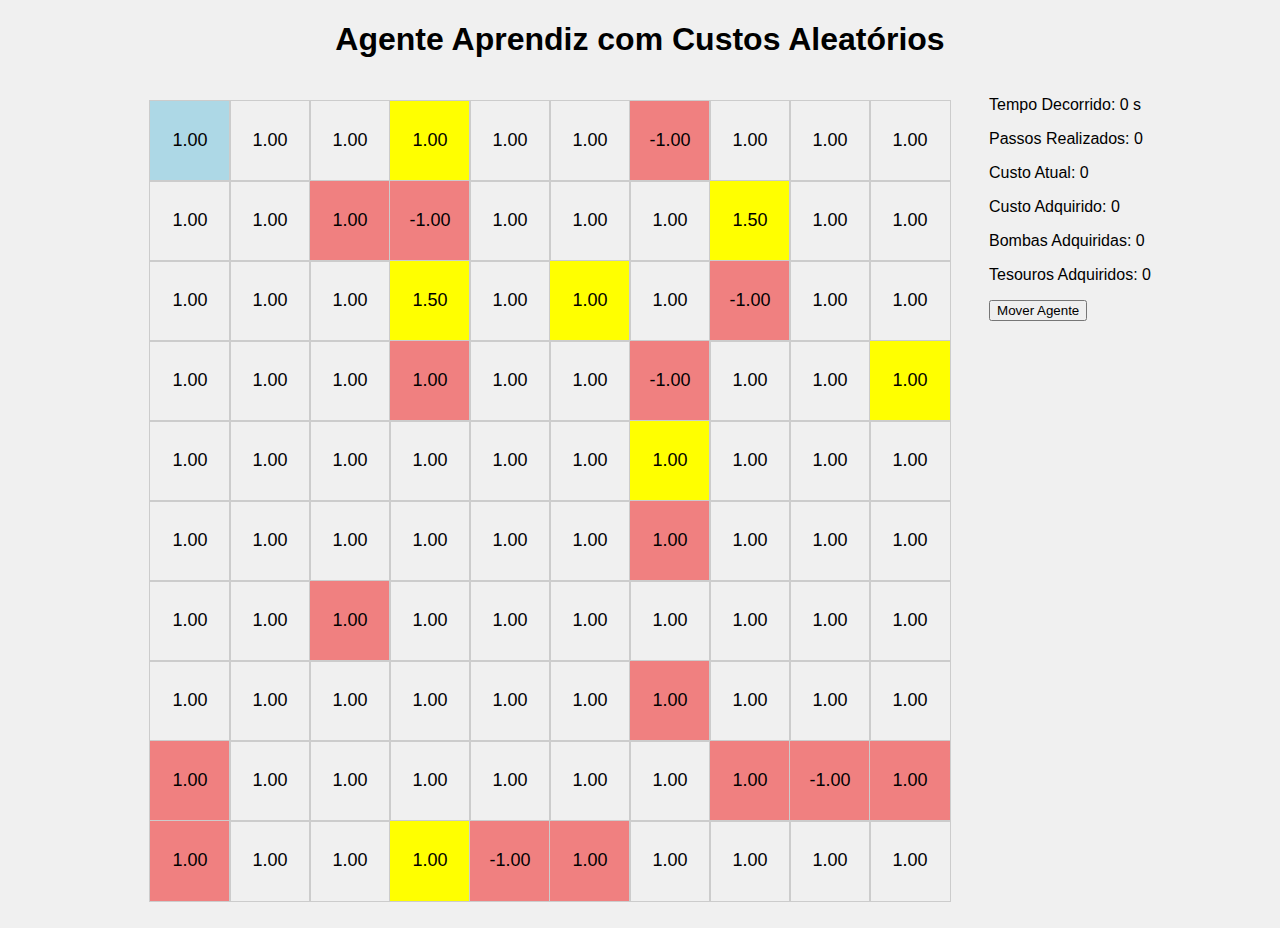
<file: js/agentes/aprendiz copy 2/index.html>
<!DOCTYPE html>
<html lang="pt-BR">
<head>
    <meta charset="UTF-8">
    <meta name="viewport" content="width=device-width, initial-scale=1.0">
    <link rel="stylesheet" href="styles.css">
    <title>Agente Aprendiz com Custos Aleatórios</title>
</head>
<body>
    <h1>Agente Aprendiz com Custos Aleatórios</h1>
    <div id="container">
        <div id="board"></div>
        <div id="info">
            <p>Tempo Decorrido: <span id="time">0</span> s</p>
            <p>Passos Realizados: <span id="steps">0</span></p>
            <p>Custo Atual: <span id="currentCost">0</span></p>
            <p>Custo Adquirido: <span id="acquiredCost">0</span></p>
            <p>Bombas Adquiridas: <span id="bombsAcquired">0</span></p>
            <p>Tesouros Adquiridos: <span id="treasuresAcquired">0</span></p>
            <button id="moveButton">Mover Agente</button>
            <p id="status"></p>
        </div>
    </div>
    <script src="script.js"></script>
</body>
</html>
</file>
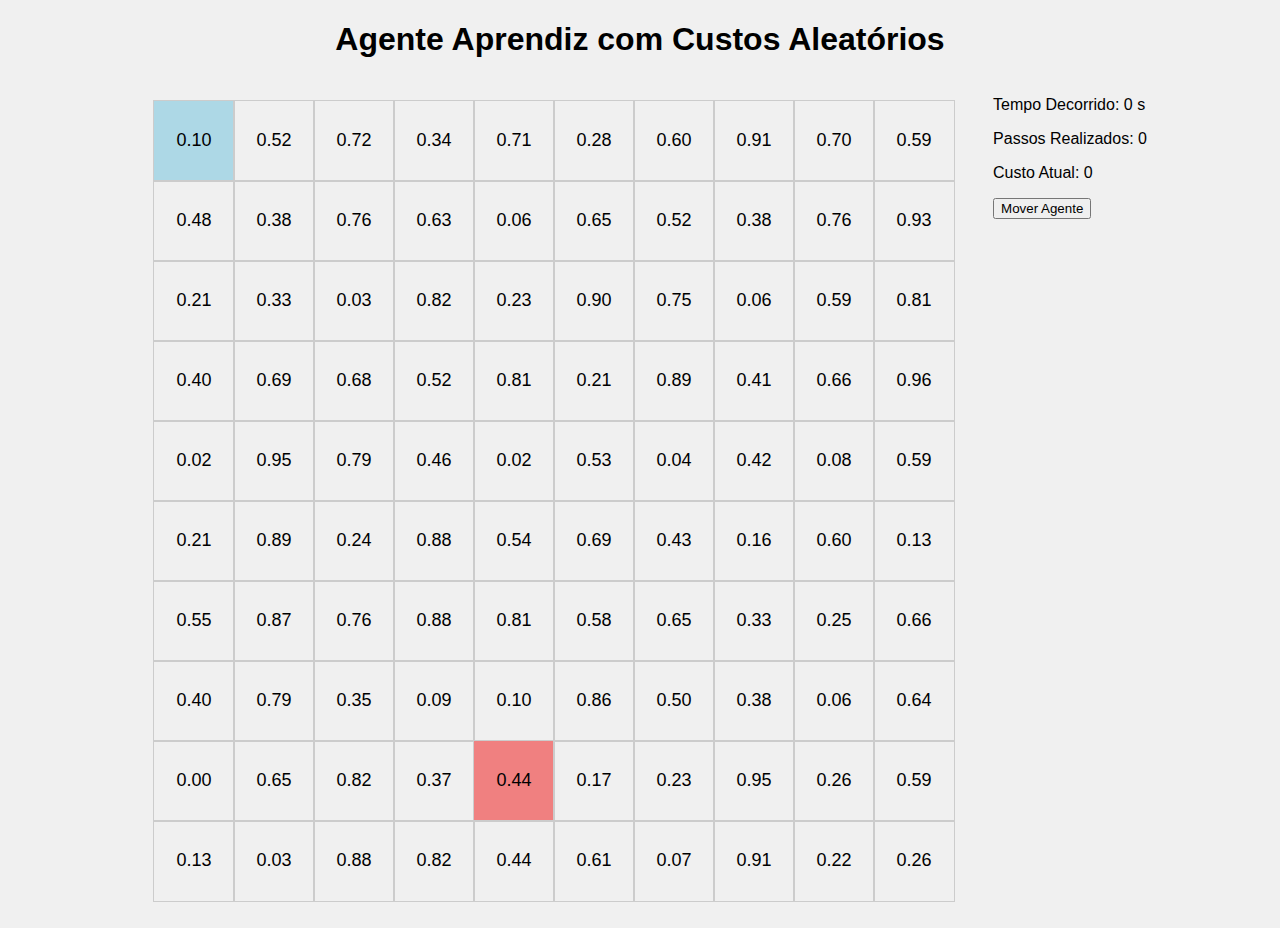
<file: js/agentes/aprendiz/index.html>
<!DOCTYPE html>
<html lang="pt-BR">
<head>
    <meta charset="UTF-8">
    <meta name="viewport" content="width=device-width, content-width=device-width, initial-scale=1.0">
    <link rel="stylesheet" href="styles.css">
    <title>Agente Aprendiz com Custos Aleatórios</title>
</head>
<body>
    <h1>Agente Aprendiz com Custos Aleatórios</h1>
    <div id="container">
        <div id="board"></div>
        <div id="info">
            <p>Tempo Decorrido: <span id="time">0</span> s</p>
            <p>Passos Realizados: <span id="steps">0</span></p>
            <p>Custo Atual: <span id="currentCost">0</span></p>
            <button id="moveButton">Mover Agente</button>
            <p id="status"></p>
        </div>
    </div>
    <script src="script.js"></script>
</body>
</html>
</file>
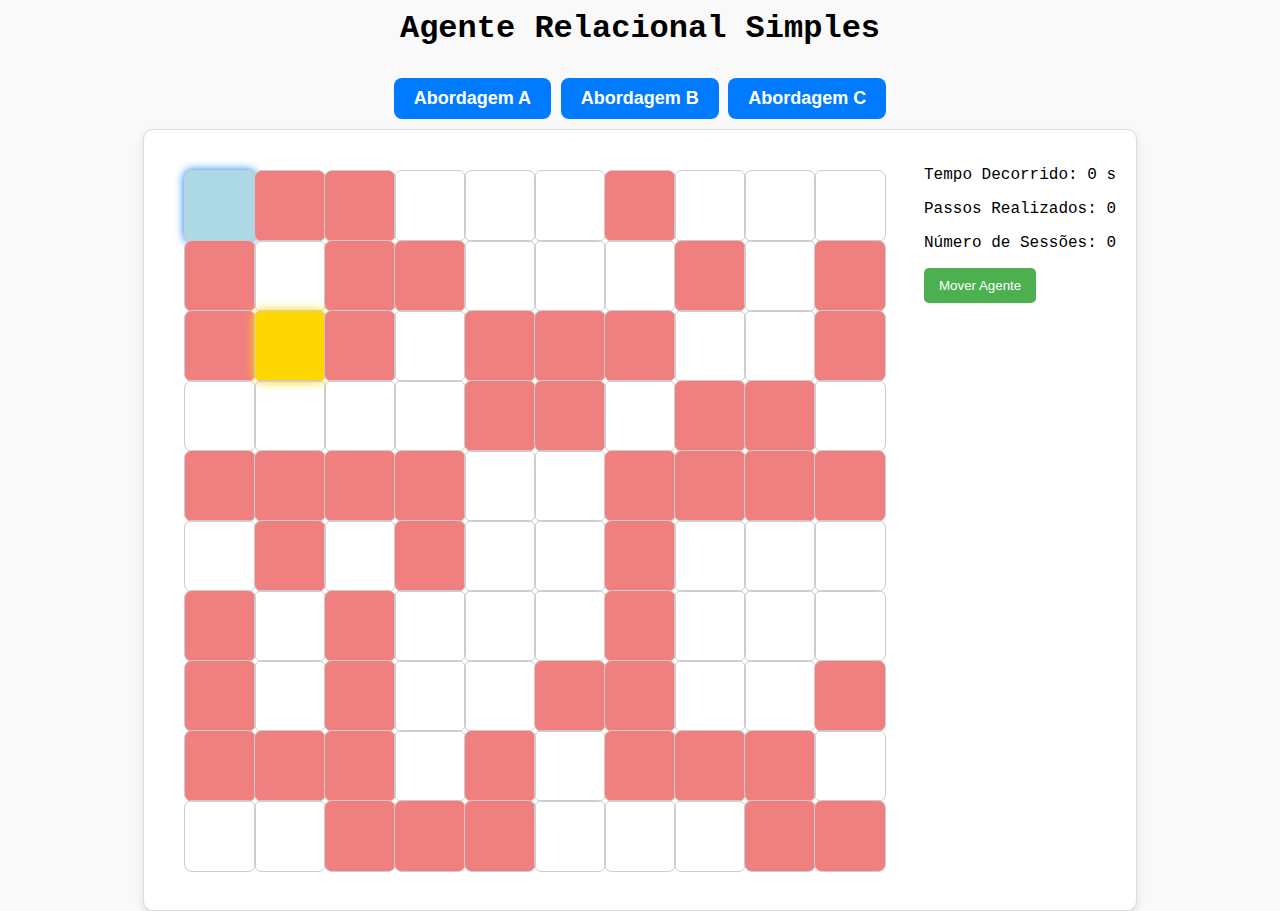
<file: js/agentes/reativo-simples/index.html>
<!DOCTYPE html>
<html lang="pt-BR">
<head>
    <meta charset="UTF-8">
    <meta name="viewport" content="width=device-width, initial-scale=1.0">
    <link rel="stylesheet" href="styles.css">
    <title>Agente Relacional Simples</title>
</head>
<body>
    <h1>Agente Relacional Simples</h1>

    <div class="firstScreen">
        <div class="buttons">
            <button class="btn">Abordagem A</button>
            <button class="btn">Abordagem B</button>
            <button class="btn">Abordagem C</button>
        </div>
    </div>
    
    <div id="container">
        <div id="board"></div>
        <div id="info">
            <p>Tempo Decorrido: <span id="time">0</span> s</p>
            <p>Passos Realizados: <span id="steps">0</span></p>
            <p>Número de Sessões: <span id="session">0</span></p>
            <button id="moveButton">Mover Agente</button>
            <p id="status"></p>
        </div>
    </div>
    <script src="script.js"></script>
</body>
</html>
</file>
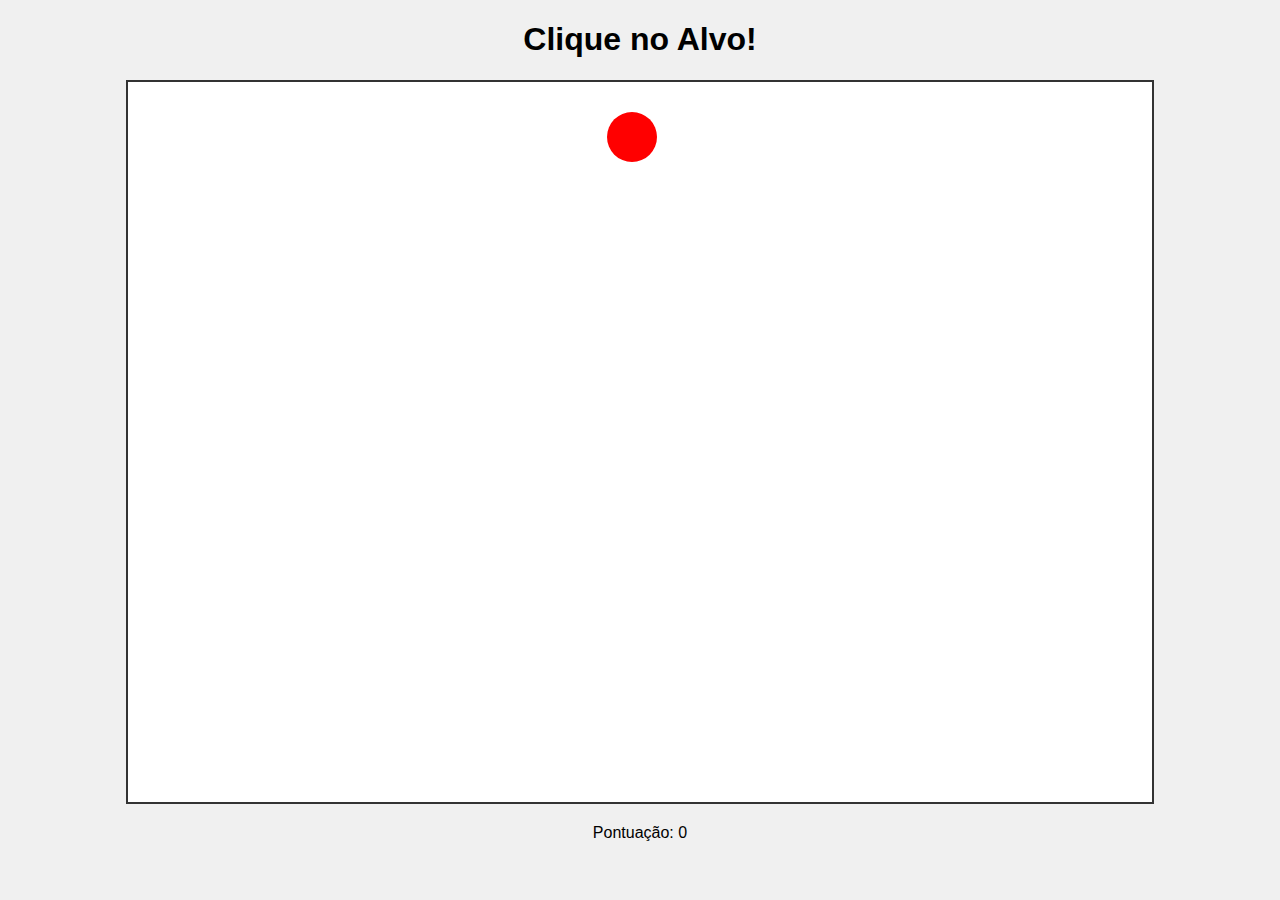
<file: js/ambientes/estatico/index.html>
<!DOCTYPE html>
<html lang="pt-BR">
<head>
    <meta charset="UTF-8">
    <meta name="viewport" content="width=device-width, initial-scale=1.0">
    <link rel="stylesheet" href="styles.css">
    <title>Jogo do Clique no Alvo</title>
</head>
<body>
    <h1>Clique no Alvo!</h1>
    <div id="gameArea">
        <div id="target"></div>
    </div>
    <p>Pontuação: <span id="score">0</span></p>
    <script src="script.js"></script>
</body>
</html>
</file>
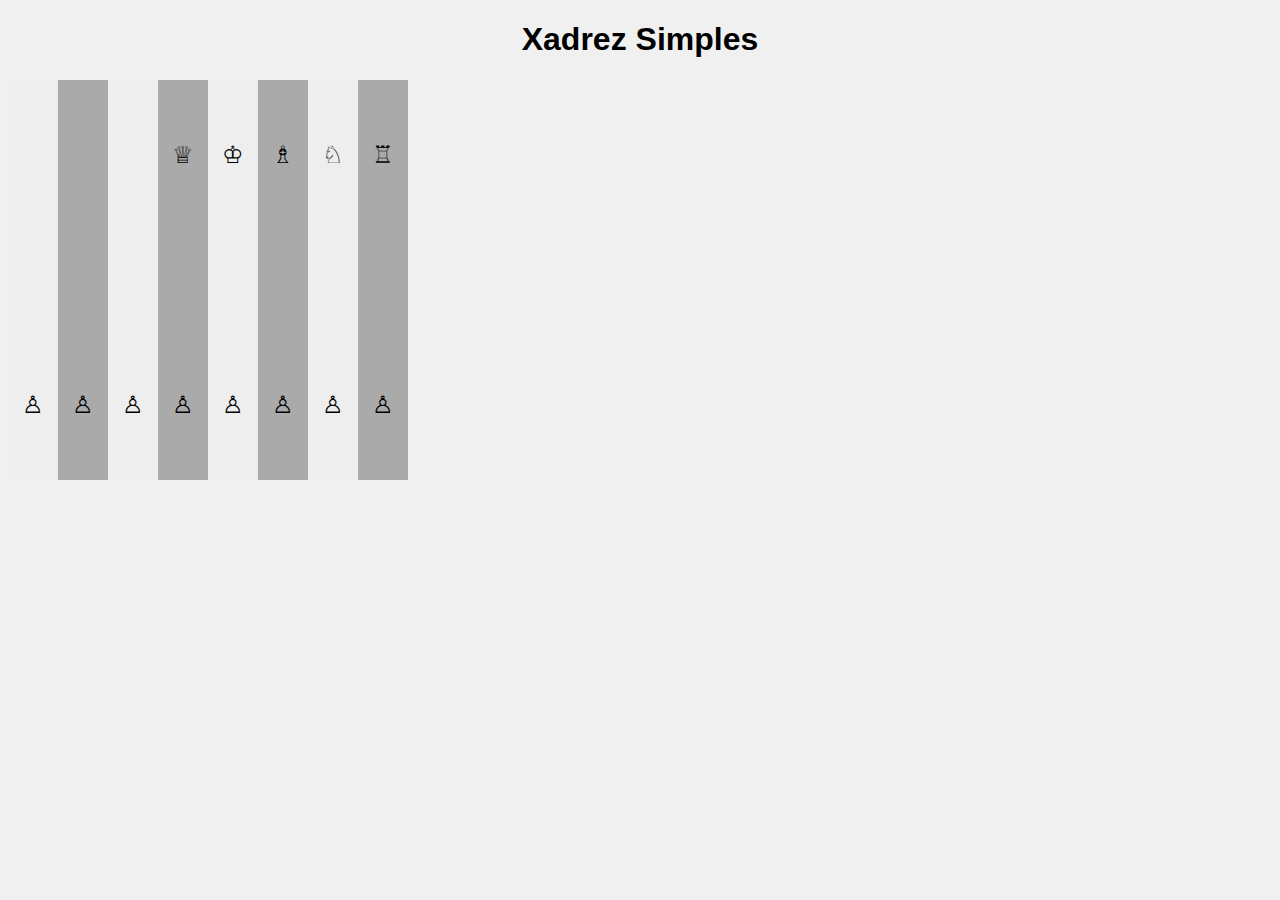
<file: js/ambientes/Estruturado/index.html>
<!DOCTYPE html>
<html lang="pt-BR">
<head>
    <meta charset="UTF-8">
    <meta name="viewport" content="width=device-width, initial-scale=1.0">
    <link rel="stylesheet" href="styles.css">
    <title>Xadrez Simples</title>
</head>
<body>
    <h1>Xadrez Simples</h1>
    <div id="chessboard"></div>
    <script src="script.js"></script>
</body>
</html>
</file>
<file: js/agentes/aprendiz copy 2/styles.css>
body {
    font-family: Arial, sans-serif;
    text-align: center;
    background-color: #f0f0f0;
}

#container {
    display: flex;
    justify-content: center;
}

#board {
    display: grid;
    grid-template-columns: repeat(10, 80px);
    grid-template-rows: repeat(10, 80px);
    margin: 20px;
}

.cell {
    width: 80px;
    height: 80px;
    border: 1px solid #ccc;
    display: flex;
    justify-content: center;
    align-items: center;
    font-size: 18px;
}

.agent {
    background-color: lightblue;
}

.mouse {
    background-color: greenyellow;
}

.bomba {
    background-color: lightcoral;
}

.tesouro
{
    background-color: yellow;
}

#info {
    margin-left: 20px;
    text-align: left;
}
</file>
<file: js/agentes/aprendiz/styles.css>
body {
    font-family: Arial, sans-serif;
    text-align: center;
    background-color: #f0f0f0;
}

#container {
    display: flex;
    justify-content: center;
}

#board {
    display: grid;
    grid-template-columns: repeat(10, 80px);
    grid-template-rows: repeat(10, 80px);
    margin: 20px;
}

.cell {
    width: 80px;
    height: 80px;
    border: 1px solid #ccc;
    display: flex;
    justify-content: center;
    align-items: center;
    font-size: 18px;
}

.agent {
    background-color: lightblue;
}

.mouse {
    background-color: lightcoral;
}

#info {
    margin-left: 20px;
    text-align: left;
}
</file>
<file: js/agentes/reativo-simples/styles.css>
body {
    font-family: 'Courier New', Courier, monospace;
    text-align: center;
    background-color: #f9f9f9;
    margin: 0;
    padding: 0;
    display: flex;
    flex-direction: column;
    align-items: center;
    height: 100vh;
    justify-content: center;
}

#container {
    display: flex;
    justify-content: center;
    align-items: flex-start;
    padding: 20px;
    background-color: #ffffff;
    border: 1px solid #ddd;
    border-radius: 10px;
    box-shadow: 0 4px 8px rgba(0, 0, 0, 0.1);
}

#board {
    display: grid;
    grid-template-columns: repeat(10, 70px);
    grid-template-rows: repeat(10, 70px);
    margin: 20px;
}

.cell {
    width: 70px;
    height: 70px;
    border: 1px solid #ccc;
    display: flex;
    justify-content: center;
    align-items: center;
    font-size: 24px;
    border-radius: 8px;
}

#moveButton {
    border-radius: 5px;
    padding: 10px 15px;
    background-color: #4CAF50;
    color: white;
    border: none;
    cursor: pointer;
}
#moveButton:hover {
    background-color: #45a049;
}

.agent {
    background-color: lightblue;
    box-shadow: 0 0 10px #007BFF;
}

.bomba {
    background-color: lightcoral;
}

.tesouro {
    background-color: gold;
    box-shadow: 0 0 10px #FFD700;
}

#info {
    margin-left: 20px;
    text-align: left;
}

.firstScreen{
    display: flex;
    flex-direction: column;
    margin: 10px;
}

.btns{
    display: block;
}

.btn{
    background-color: #007BFF;
    border: none;
    padding: 10px 20px;
    border-radius: 8px;
    cursor: pointer;
    color: #fff;
    font-size: large;
    font-weight: 700;
}
.btn:hover{
    background-color: #2f00ff;
}
</file>
<file: js/ambientes/estatico/styles.css>
body {
    font-family: Arial, sans-serif;
    text-align: center;
    background-color: #f0f0f0;
}

#gameArea {
    position: relative;
    width: 80vw;
    height: 80vh;
    border: 2px solid #333;
    margin: 20px auto;
    overflow: hidden;
    background-color: #fff;
}

#target {
    position: absolute;
    width: 50px;
    height: 50px;
    background-color: red;
    border-radius: 50%;
    transition: all 0.5s ease;
}
</file>
<file: js/ambientes/Estruturado/styles.css>
body {
    font-family: Arial, sans-serif;
    text-align: center;
    background-color: #f0f0f0;
}

#chessboard {
    display: grid;
    grid-template-columns: repeat(8, 50px);
    grid-template-rows: repeat(8, 50px);
    margin: 20px auto;
}

.square {
    width: 50px;
    height: 50px;
}

.square:nth-child(odd) {
    background-color: #eee;
}

.square:nth-child(even) {
    background-color: #aaa;
}

.piece {
    width: 50px;
    height: 50px;
    display: flex;
    justify-content: center;
    align-items: center;
    font-size: 24px;
    cursor: pointer;
}

.piece:hover {
    background-color: #ddd;
}
</file>
